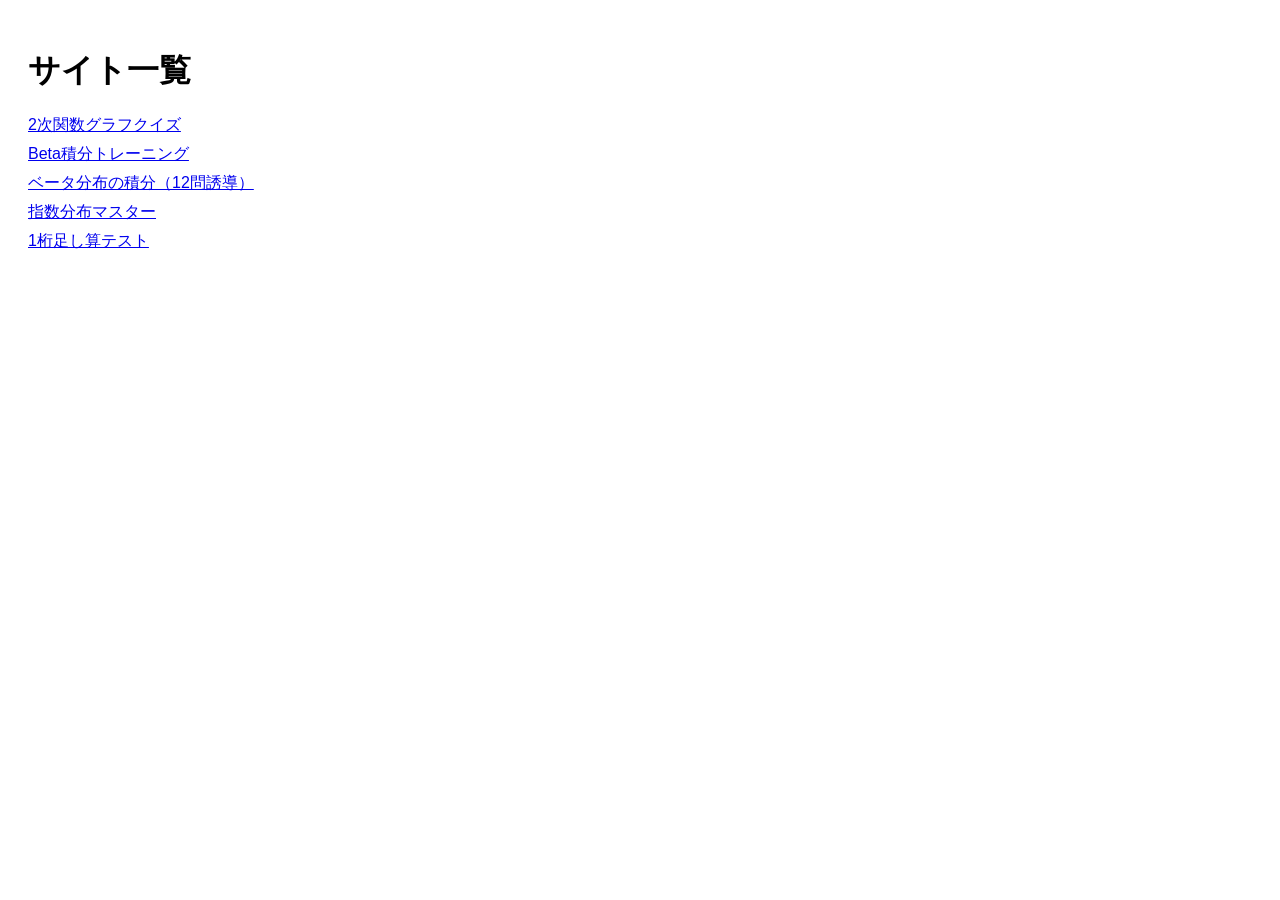
<file: index.html>
<!DOCTYPE html>
<html lang="ja">
<head>
    <meta charset="UTF-8">
    <meta name="viewport" content="width=device-width, initial-scale=1.0">
    <title>Document</title>
    <style>
        body { font-family: sans-serif; padding: 20px; }
        a { display: block; margin: 0.5em 0; }
    </style>
</head>

<body>
    <h1>サイト一覧</h1>
    <a href="niji2/index.html">2次関数グラフクイズ</a>
    <a href="stat_beta/index.html">Beta積分トレーニング</a>
    <a href="stat_beta2/index.html">ベータ分布の積分（12問誘導）</a>
    <a href="stat_exp/index.html">指数分布マスター</a>
    <a href="test_sum/">1桁足し算テスト</a>
</body>
</html>
</file>
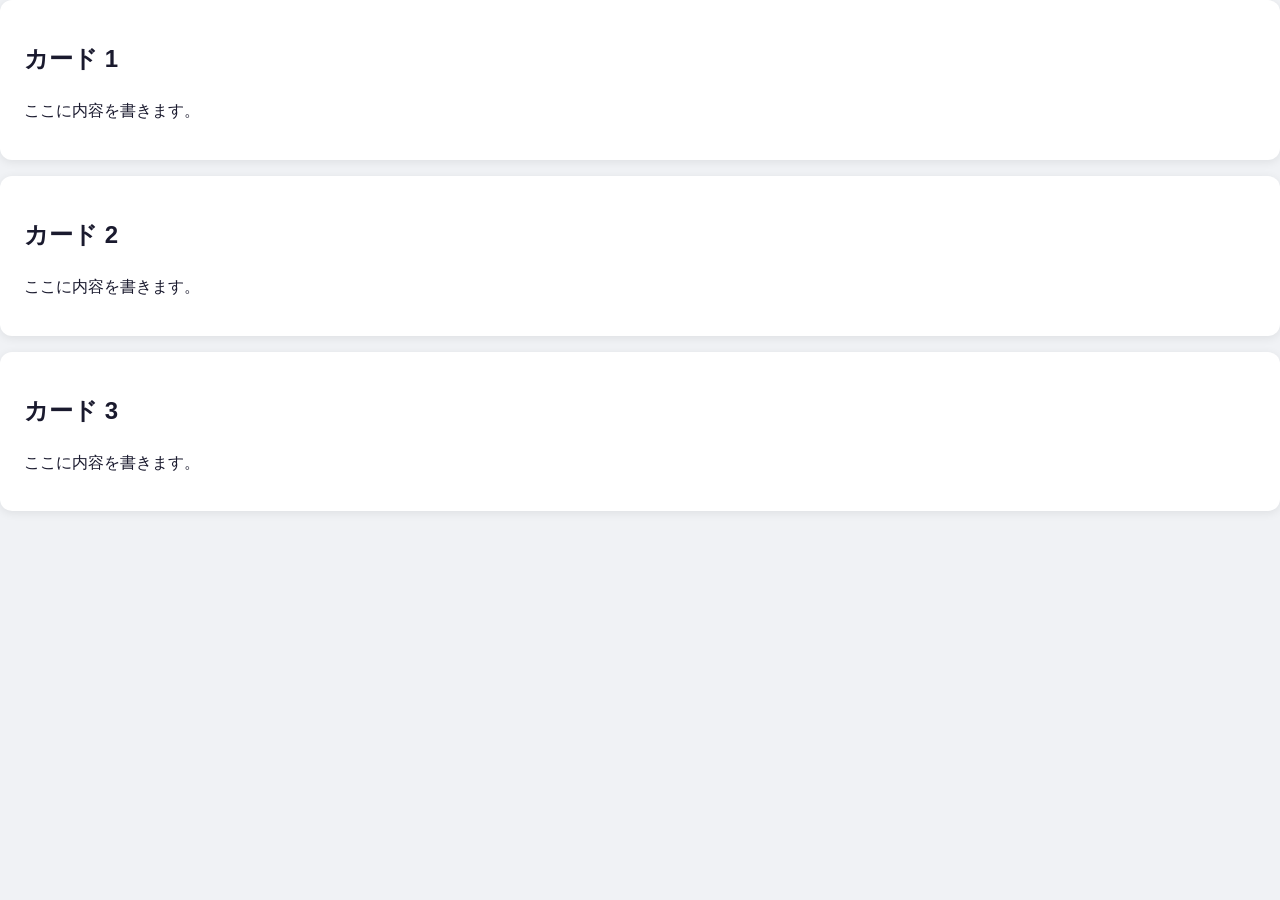
<file: stat_beta/test.html>
<!DOCTYPE html>

<html lang="ja">

<head>

    <meta charset="UTF-8">

    <meta name="viewport" content="width=device-width, initial-scale=1.0">

    <title>Document</title>

    <link rel="stylesheet" href="style.css">

    

</head>

<body>

    <div class="card-container">

        <div class="card">

            <h2>カード 1</h2>

            <p>ここに内容を書きます。</p>

        </div>

        <div class="card">

            <h2>カード 2</h2>

            <p>ここに内容を書きます。</p>

        </div>

        <div class="card">

            <h2>カード 3</h2>

            <p>ここに内容を書きます。</p>

        </div>

    </div>

</body>

</html>
</file>
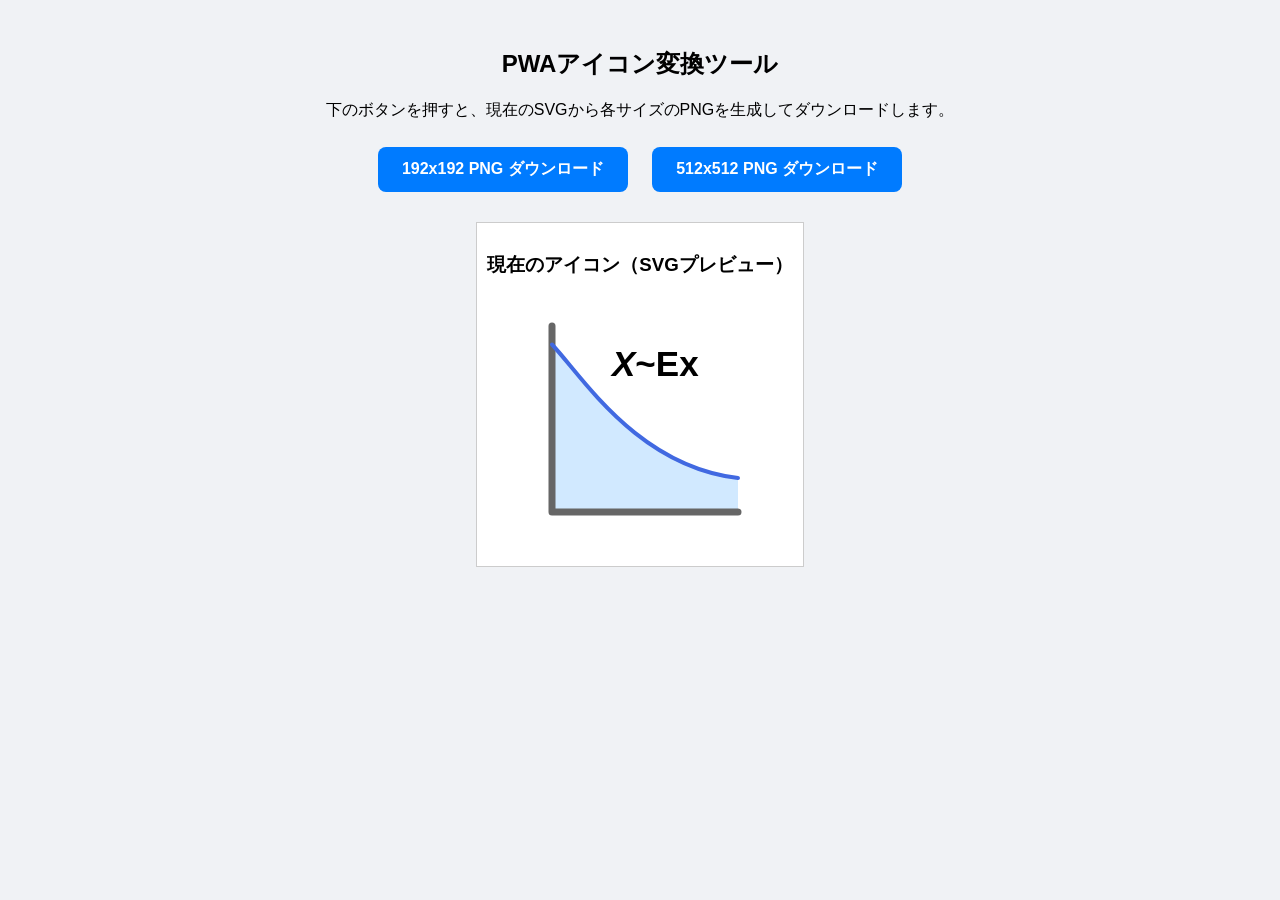
<file: stat_exp/convert.html>
<!DOCTYPE html>
<html lang="ja">
<head>
    <meta charset="UTF-8">
    <title>SVG to PNG Converter</title>
    <style>
        body { font-family: sans-serif; padding: 20px; text-align: center; background: #f0f2f5; }
        .btn { padding: 12px 24px; font-size: 1rem; margin: 10px; cursor: pointer; border: none; border-radius: 8px; background: #007bff; color: white; font-weight: bold; }
        .btn:active { opacity: 0.8; }
        .preview { margin-top: 20px; border: 1px solid #ccc; background: white; padding: 10px; display: inline-block; }
    </style>
</head>
<body>
    <h2>PWAアイコン変換ツール</h2>
    <p>下のボタンを押すと、現在のSVGから各サイズのPNGを生成してダウンロードします。</p>
    
    <button class="btn" onclick="downloadPNG(192, 'icon192.png')">192x192 PNG ダウンロード</button>
    <button class="btn" onclick="downloadPNG(512, 'icon512.png')">512x512 PNG ダウンロード</button>
    
    <br>
    <div class="preview">
        <h3>現在のアイコン（SVGプレビュー）</h3>
        <svg id="source-svg" xmlns="http://www.w3.org/2000/svg" viewBox="0 0 512 512" width="256" height="256">
            <rect width="100%" height="100%" fill="#ffffff" rx="64"/>
            <path d="M 80 432 V 97 C 140 160, 250 340, 452 364 V 432 H 80 Z" fill="#d1e9ff"/>
            <path d="M 80 60 V 432 H 452" stroke="#666" stroke-width="14" fill="none" stroke-linecap="round" stroke-linejoin="round"/>
            <path d="M 80 97 C 140 160, 250 340, 452 364" stroke="royalblue" stroke-width="8" fill="none" stroke-linecap="round"/>
            <text x="200" y="160" font-family="sans-serif" font-size="70" font-weight="bold" fill="black"><tspan font-style="italic">X</tspan>~Ex</text>
        </svg>
    </div>

    <script>
        function downloadPNG(size, filename) {
            const svgElement = document.getElementById('source-svg');
            const svgString = new XMLSerializer().serializeToString(svgElement);
            
            // width/heightをターゲットサイズに書き換えたSVGデータを作成
            const parser = new DOMParser();
            const doc = parser.parseFromString(svgString, 'image/svg+xml');
            const targetSvg = doc.documentElement;
            targetSvg.setAttribute('width', size);
            targetSvg.setAttribute('height', size);
            
            const updatedSvgString = new XMLSerializer().serializeToString(targetSvg);
            const blob = new Blob([updatedSvgString], { type: 'image/svg+xml;charset=utf-8' });
            const URL = window.URL || window.webkitURL || window;
            const blobURL = URL.createObjectURL(blob);
            
            const image = new Image();
            image.onload = () => {
                const canvas = document.createElement('canvas');
                canvas.width = size;
                canvas.height = size;
                const context = canvas.getContext('2d');
                
                // 背景を白でクリア（透過防止）
                context.fillStyle = '#ffffff';
                context.fillRect(0, 0, size, size);
                
                context.drawImage(image, 0, 0, size, size);
                
                const pngURL = canvas.toDataURL('image/png');
                const downloadLink = document.createElement('a');
                downloadLink.href = pngURL;
                downloadLink.download = filename;
                document.body.appendChild(downloadLink);
                downloadLink.click();
                document.body.removeChild(downloadLink);
                URL.revokeObjectURL(blobURL);
            };
            image.src = blobURL;
        }
    </script>
</body>
</html>
</file>
<file: stat_beta/style.css>
*,
*::before,
*::after {
    box-sizing: border-box;
}

body {
    background-color: #f0f2f5;
    color: #1a1a2e;
    margin: 0;
    min-height: 100dvh;
    font-family: "Segoe UI", "Hiragino Sans", "Hiragino Kaku Gothic ProN", Meiryo, sans-serif;
    line-height: 1.6;
}

.app {
    max-width: 560px;
    margin: 0 auto;
    padding: 1.5rem 1rem 2rem;
}

.app-header {
    text-align: center;
    margin-bottom: 1.5rem;
}

.app-header h1 {
    margin: 0 0 0.25rem;
    font-size: 1.5rem;
    font-weight: 700;
}

.card {
    background-color: #fff;
    border-radius: 12px;
    padding: 1.25rem 1.5rem;
    margin-bottom: 1rem;
    box-shadow: 0 2px 10px rgba(0, 0, 0, 0.08);
}

.integral-display {
    display: flex;
    align-items: center;
    justify-content: center;
    padding: 0.75rem 0;
    overflow-x: auto;
}

#problem-math {
    width: 100%;
    text-align: center;
    font-size: 185%;
}

#formula-math,
#solution-math {
    width: 100%;
    text-align: center;
}

.answer-form {
    margin: 0;
}

.solution-steps {
    margin-top: 0.75rem;
    padding-top: 0;
    border-top: none;
}

.solution-steps.is-hidden {
    display: none;
}

.answer-label {
    display: block;
    font-weight: 600;
    margin-bottom: 0.5rem;
}

.answer-input {
    width: 100%;
    padding: 0.75rem 1rem;
    font-size: 1.1rem;
    border: 2px solid #d0d5dd;
    border-radius: 8px;
    outline: none;
    transition: border-color 0.15s;
}

.answer-input:focus {
    border-color: #4a6fa5;
}

.answer-input:disabled {
    background-color: #f5f5f5;
    color: #888;
}

.button-row {
    display: flex;
    gap: 0.75rem;
    margin-top: 1rem;
}

.button-row.is-answered {
    gap: 0;
}

.btn-next-only {
    flex: 1;
}

.btn {
    flex: 1;
    padding: 0.75rem 1rem;
    font-size: 1rem;
    font-weight: 600;
    border: none;
    border-radius: 8px;
    cursor: pointer;
    transition: opacity 0.15s;
}

.btn:disabled {
    opacity: 0.45;
    cursor: not-allowed;
}

.btn-primary {
    background-color: #4a6fa5;
    color: #fff;
}

.btn-secondary {
    background-color: #e8ecf1;
    color: #1a1a2e;
}

.btn-outline {
    background-color: #fff;
    color: #4a6fa5;
    border: 2px solid #4a6fa5;
}

.feedback {
    min-height: 1.5rem;
    margin: 1rem 0 0;
    font-weight: 600;
}

.feedback-correct {
    color: #1a7f4b;
}

.feedback-incorrect {
    color: #c0392b;
}

.score {
    margin: 0.75rem 0 0;
    font-size: 0.95rem;
    color: #555;
}

.app-footer {
    text-align: center;
    font-size: 0.95rem;
    color: #555;
    padding: 1rem;
    background-color: #fff;
    border-radius: 12px;
    box-shadow: 0 2px 10px rgba(0, 0, 0, 0.08);
}

.app-footer.is-hidden {
    display: none;
}

@media (max-width: 400px) {
    .button-row:not(.is-answered) {
        flex-direction: column;
    }
}
</file>
